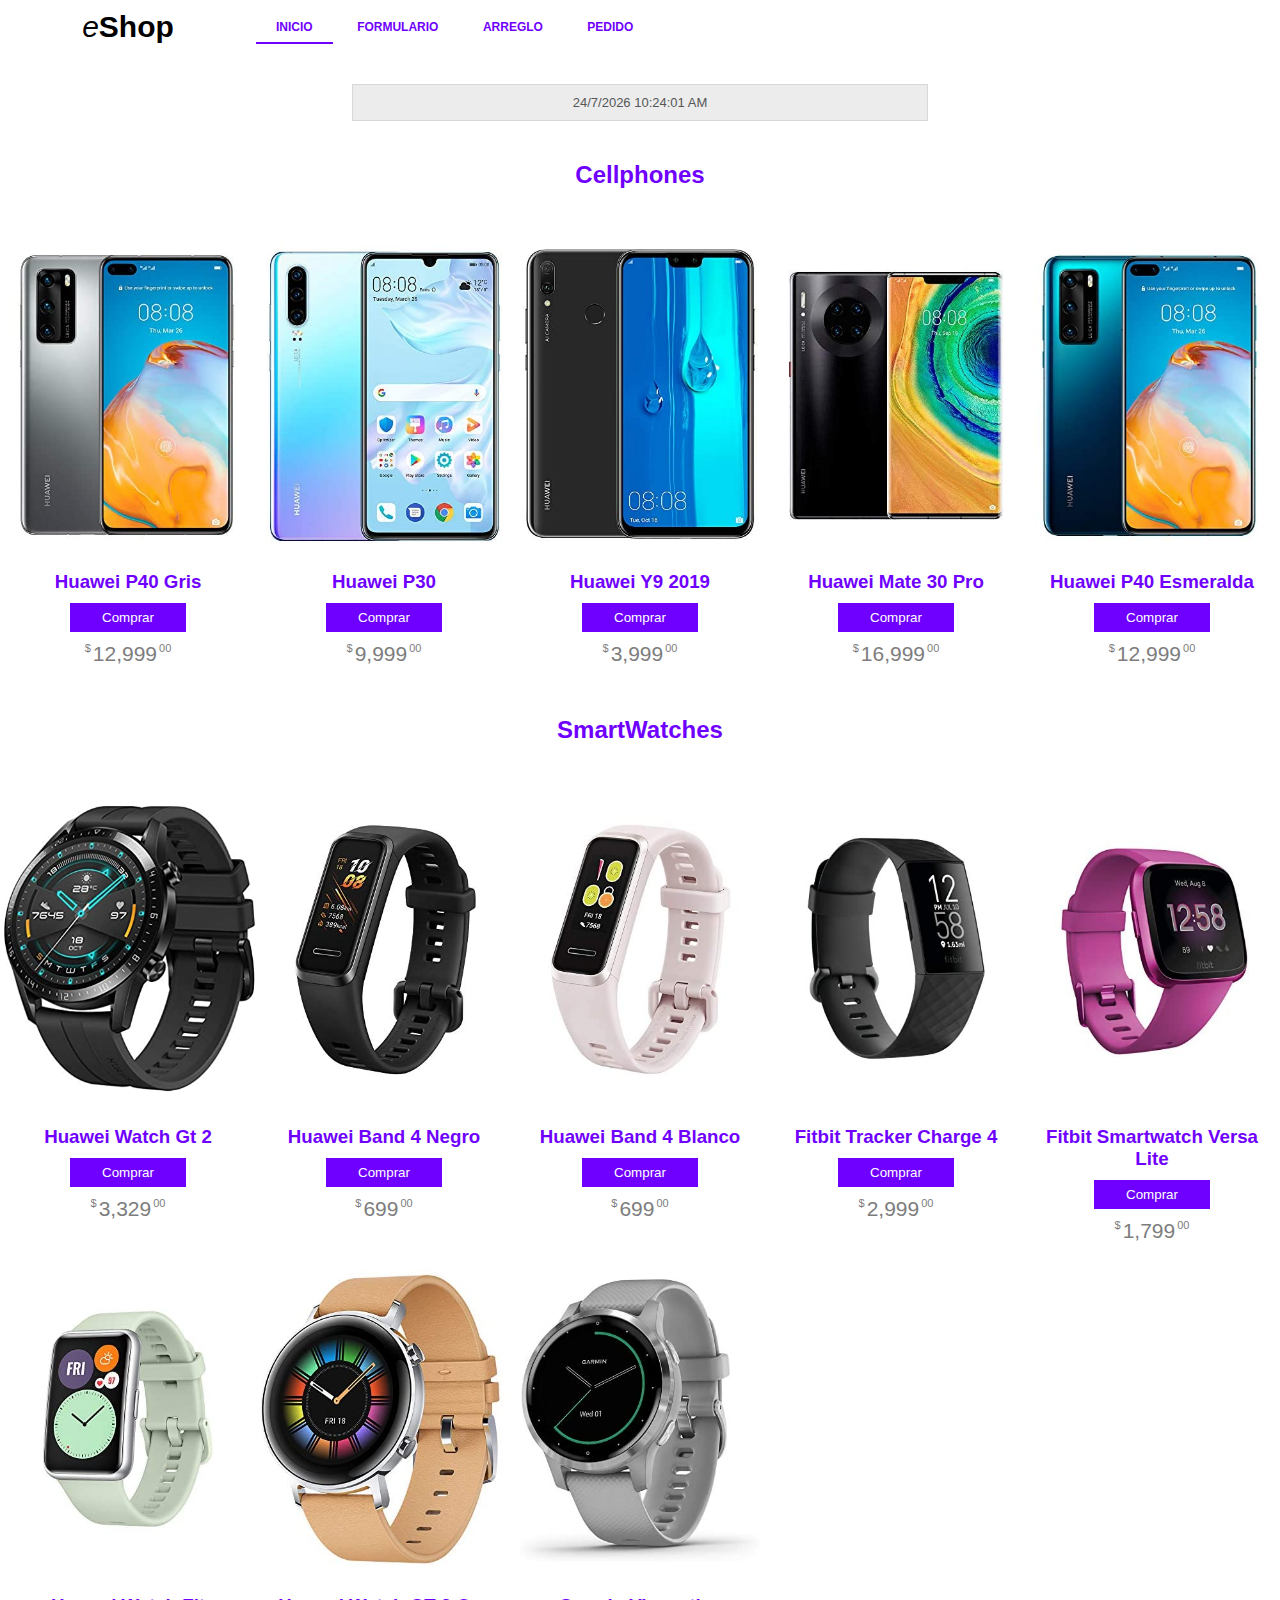
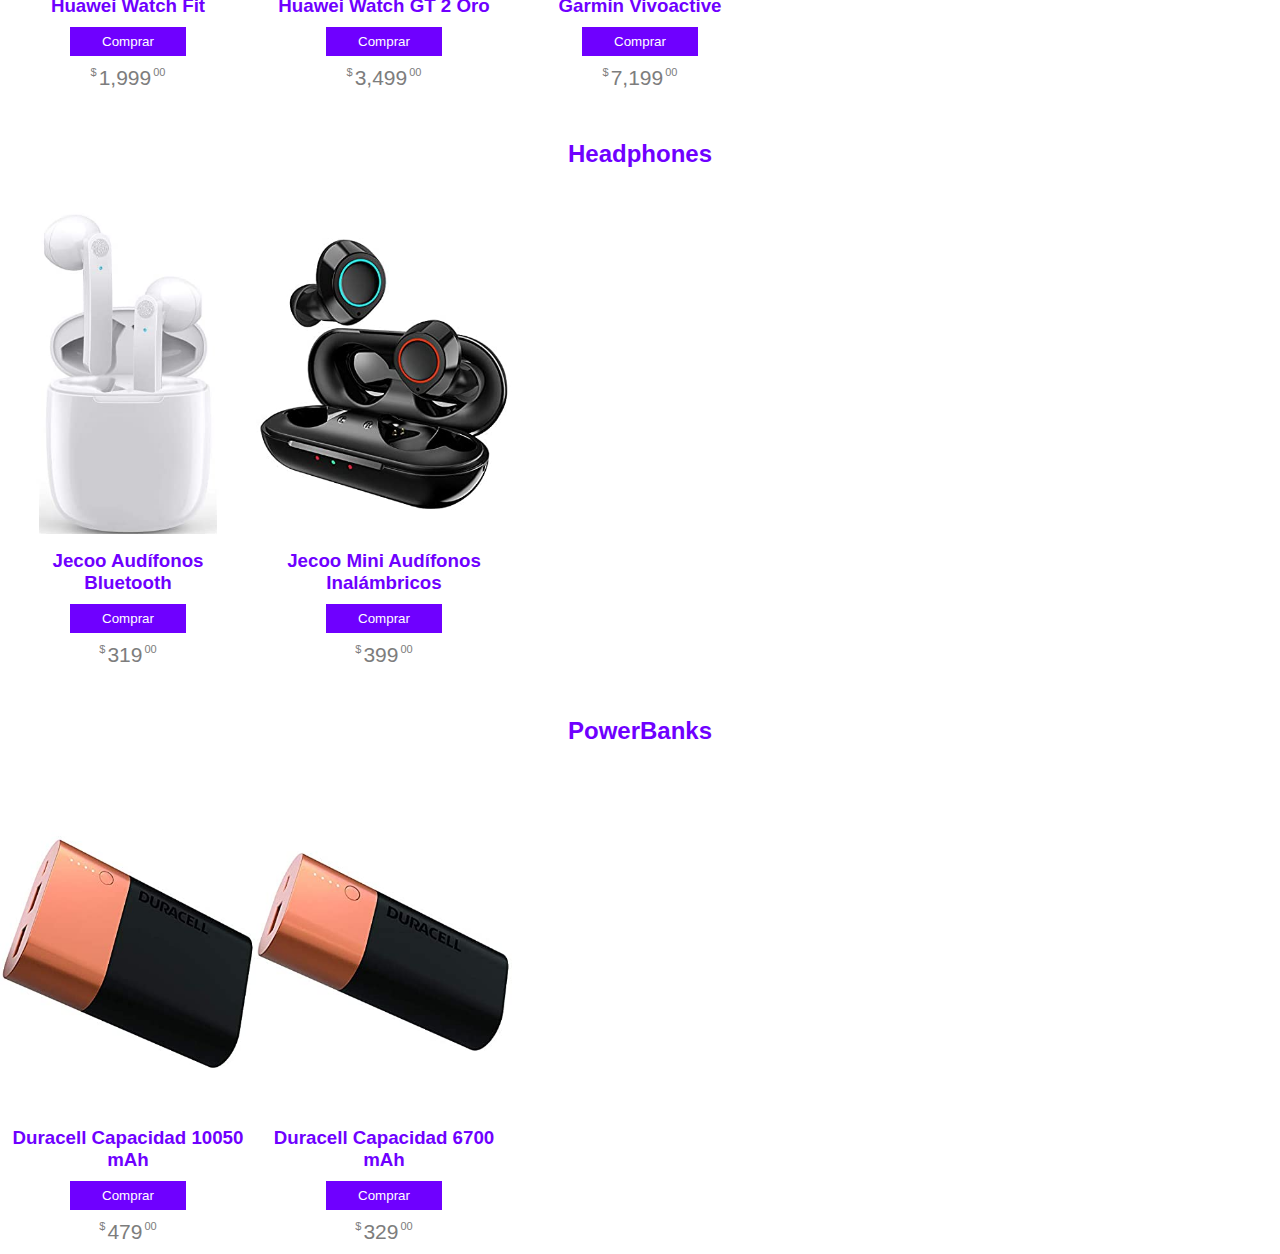
<file: index.html>
<!DOCTYPE html>
<html lang="es">

<head>
    <meta charset="UTF-8">
    <meta name="viewport" content="width=device-width, initial-scale=1.0">
    <meta name="copyright" content="Miguel Castilleja">
    <meta name="autor" content="Miguel Castilleja, castilleja.miguel@gmail.com">
    <meta name="robots" content="noindex, nofollow">
    <link rel="stylesheet" type="text/css" href="css/style.css">
    <title>eShop</title>
</head>

<body>
    <header>
        <div class="c3_xshort vmiddle txa_center txtlogo"><i>e</i>Shop</div>
        <div class="c3_xlong vmiddle txa_left">
            <nav>
                <ul>
                    <li><a href="index.html" class="here">Inicio</a></li>
                    <li><a href="formulario.html">Formulario</a></li>
                    <li><a href="MWT2A5_Arreglos/productos.html">Arreglo</a></li>
                    <li><a href="pedido.html">Pedido</a></li>
                </ul>
            </nav>
        </div>
        <div class="c3_xshort vmiddle"></div>
    </header>
    <main>
        <h4 id="date"></h4>
        <h2>Cellphones</h2>
        <section>
            <div class="c5 vtop">
                <div class="media cp1"></div>
                <div class="padding-10 txa_center">
                    <h3>Huawei P40 Gris</h3>
                    <button class="buy" onclick="shopCart('Huawei P40 Gris', 12999);">Comprar</button>
                    <span class="money"><span class="min">$</span>12,999<span class="min">00</span></span>
                </div>
            </div>
            <div class="c5 vtop">
                <div class="media cp2"></div>
                <div class="padding-10 txa_center">
                    <h3>Huawei P30</h3>
                    <button class="buy" onclick="shopCart('Huawei P30', 9999);">Comprar</button>
                    <span class="money"><span class="min">$</span>9,999<span class="min">00</span></span>
                </div>
            </div>
            <div class="c5 vtop">
                <div class="media cp3"></div>
                <div class="padding-10 txa_center">
                    <h3>Huawei Y9 2019</h3>
                    <button class="buy" onclick="shopCart('Huawei Y9 2019', 3999);">Comprar</button>
                    <span class="money"><span class="min">$</span>3,999<span class="min">00</span></span>
                </div>
            </div>
            <div class="c5 vtop">
                <div class="media cp4"></div>
                <div class="padding-10 txa_center">
                    <h3>Huawei Mate 30 Pro</h3>
                    <button class="buy" onclick="shopCart('Huawei Mate 30 Pro', 16999);">Comprar</button>
                    <span class="money"><span class="min">$</span>16,999<span class="min">00</span></span>
                </div>
            </div>
            <div class="c5 vtop">
                <div class="media cp5"></div>
                <div class="padding-10 txa_center">
                    <h3>Huawei P40 Esmeralda</h3>
                    <button class="buy" onclick="shopCart('Huawei P40 Esmeralda', 12999);">Comprar</button>
                    <span class="money"><span class="min">$</span>12,999<span class="min">00</span></span>
                </div>
            </div>
        </section>
        <h2>SmartWatches</h2>
        <section>
            <div class="c5 vtop">
                <div class="media sw1"></div>
                <div class="padding-10 txa_center">
                    <h3>Huawei Watch Gt 2</h3>
                    <button class="buy" onclick="shopCart('Huawei Watch Gt 2', 3329);">Comprar</button>
                    <span class="money"><span class="min">$</span>3,329<span class="min">00</span></span>
                </div>
            </div>
            <div class="c5 vtop">
                <div class="media sw2"></div>
                <div class="padding-10 txa_center">
                    <h3>Huawei Band 4 Negro</h3>
                    <button class="buy" onclick="shopCart('Huawei Band 4 Negro', 699);">Comprar</button>
                    <span class="money"><span class="min">$</span>699<span class="min">00</span></span>
                </div>
            </div>
            <div class="c5 vtop">
                <div class="media sw3"></div>
                <div class="padding-10 txa_center">
                    <h3>Huawei Band 4 Blanco</h3>
                    <button class="buy" onclick="shopCart('Huawei Band 4 Blanco', 699);">Comprar</button>
                    <span class="money"><span class="min">$</span>699<span class="min">00</span></span>
                </div>
            </div>
            <div class="c5 vtop">
                <div class="media sw4"></div>
                <div class="padding-10 txa_center">
                    <h3>Fitbit Tracker Charge 4</h3>
                    <button class="buy" onclick="shopCart('Fitbit Tracker Charge 4', 2999);">Comprar</button>
                    <span class="money"><span class="min">$</span>2,999<span class="min">00</span></span>
                </div>
            </div>
            <div class="c5 vtop">
                <div class="media sw5"></div>
                <div class="padding-10 txa_center">
                    <h3>Fitbit Smartwatch Versa Lite</h3>
                    <button class="buy" onclick="shopCart('Fitbit Smartwatch Versa Lite', 1799);">Comprar</button>
                    <span class="money"><span class="min">$</span>1,799<span class="min">00</span></span>
                </div>
            </div>
            <div class="c5 vtop">
                <div class="media sw6"></div>
                <div class="padding-10 txa_center">
                    <h3>Huawei Watch Fit</h3>
                    <button class="buy" onclick="shopCart('Huawei Watch Fit', 1999);">Comprar</button>
                    <span class="money"><span class="min">$</span>1,999<span class="min">00</span></span>
                </div>
            </div>
            <div class="c5 vtop">
                <div class="media sw7"></div>
                <div class="padding-10 txa_center">
                    <h3>Huawei Watch GT 2 Oro</h3>
                    <button class="buy" onclick="shopCart('Huawei Watch GT 2 Oro', 3499);">Comprar</button>
                    <span class="money"><span class="min">$</span>3,499<span class="min">00</span></span>
                </div>
            </div>
            <div class="c5 vtop">
                <div class="media sw8"></div>
                <div class="padding-10 txa_center">
                    <h3>Garmin Vivoactive</h3>
                    <button class="buy" onclick="shopCart('Garmin Vivoactive', 7199);">Comprar</button>
                    <span class="money"><span class="min">$</span>7,199<span class="min">00</span></span>
                </div>
            </div>
        </section>
        <h2>Headphones</h2>
        <section>
            <div class="c5 vtop">
                <div class="media hp1"></div>
                <div class="padding-10 txa_center">
                    <h3>Jecoo Audífonos Bluetooth</h3>
                    <button class="buy" onclick="shopCart('Jecoo Audífonos Bluetooth', 319);">Comprar</button>
                    <span class="money"><span class="min">$</span>319<span class="min">00</span></span>
                </div>
            </div>
            <div class="c5 vtop">
                <div class="media hp2"></div>
                <div class="padding-10 txa_center">
                    <h3>Jecoo Mini Audífonos Inalámbricos</h3>
                    <button class="buy" onclick="shopCart('Jecoo Mini Audífonos Inalámbricos', 399);">Comprar</button>
                    <span class="money"><span class="min">$</span>399<span class="min">00</span></span>
                </div>
            </div>
        </section>
        <h2>PowerBanks</h2>
        <section>
            <div class="c5 vtop">
                <div class="media pb1"></div>
                <div class="padding-10 txa_center">
                    <h3>Duracell Capacidad 10050 mAh</h3>
                    <button class="buy" onclick="shopCart('Duracell Capacidad 10050 mAh', 479);">Comprar</button>
                    <span class="money"><span class="min">$</span>479<span class="min">00</span></span>
                </div>
            </div>
            <div class="c5 vtop">
                <div class="media pb2"></div>
                <div class="padding-10 txa_center">
                    <h3>Duracell Capacidad 6700 mAh</h3>
                    <button class="buy" onclick="shopCart('Duracell Capacidad 6700 mAh', 329);">Comprar</button>
                    <span class="money"><span class="min">$</span>329<span class="min">00</span></span>
                </div>
            </div>
        </section>
    </main>
    <footer>

    </footer>
    <script src="js/script.js"></script>
</body>

</html>
</file>
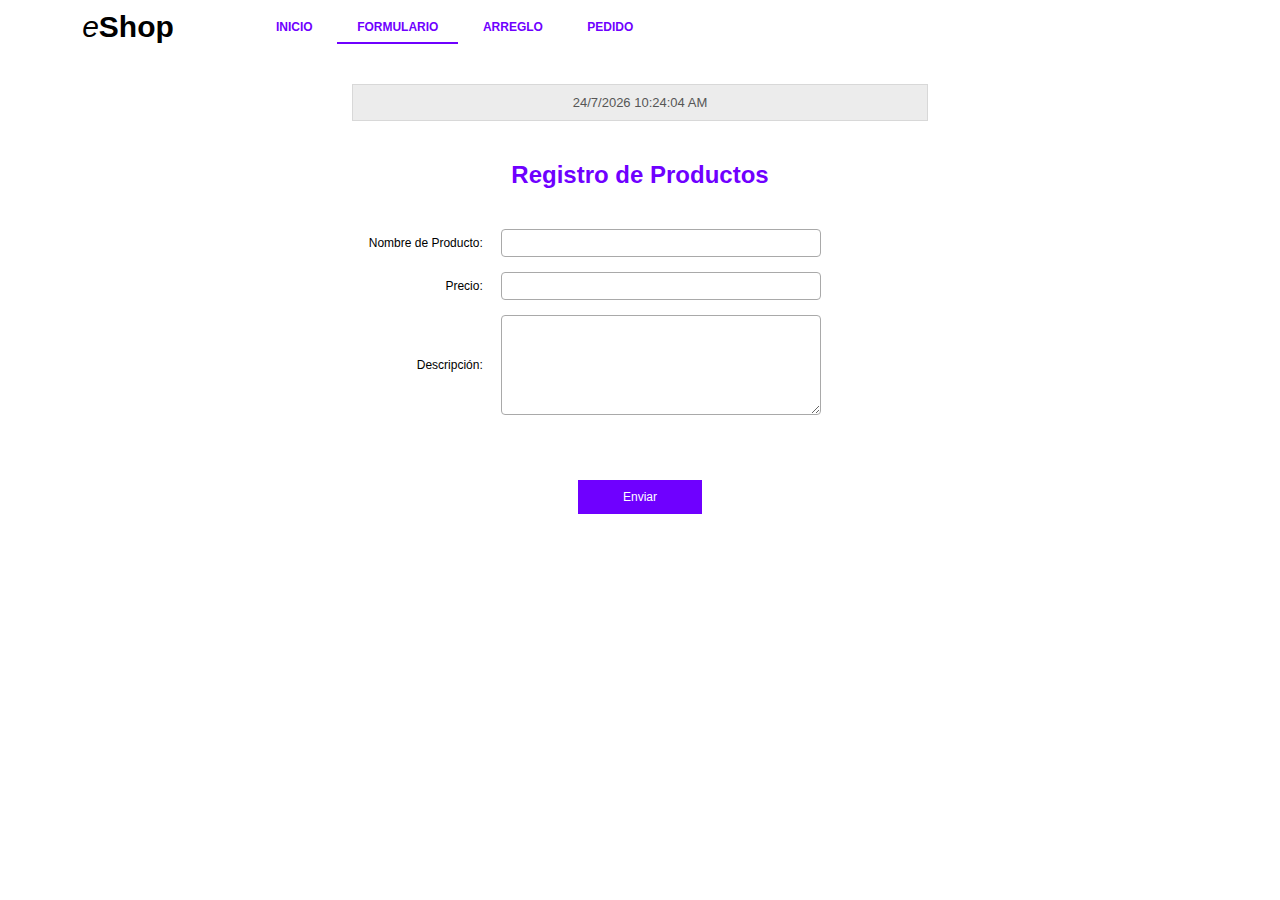
<file: formulario.html>
<!DOCTYPE html>
<html lang="es">

<head>
    <meta charset="UTF-8">
    <meta name="viewport" content="width=device-width, initial-scale=1.0">
    <meta name="copyright" content="Miguel Castilleja">
    <meta name="autor" content="Miguel Castilleja, castilleja.miguel@gmail.com">
    <meta name="robots" content="noindex, nofollow">
    <link rel="stylesheet" type="text/css" href="css/style.css">
    <title>eShop</title>
</head>

<body>
    <header>
        <div class="c3_xshort vmiddle txa_center txtlogo"><i>e</i>Shop</div>
        <div class="c3_xlong vmiddle txa_left">
            <nav>
                <ul>
                    <li><a href="index.html">Inicio</a></li>
                    <li><a href="formulario.html" class="here">Formulario</a></li>
                    <li><a href="MWT2A5_Arreglos/productos.html">Arreglo</a></li>
                    <li><a href="pedido.html">Pedido</a></li>
                </ul>
            </nav>
        </div>
        <div class="c3_xshort vmiddle"></div>
    </header>
    <main>
        <h4 id="date"></h4>
        <section>
            <div class="formulario">
                <form>
                    <h2>Registro de Productos</h2>
                    <label>Nombre de Producto: </label>
                    <input type="text" name="product"><br>
                    <label>Precio: </label>
                    <input type="text" name="cost"><br>
                    <label>Descripción: </label>
                    <textarea></textarea>
                    <input type="submit" value="Enviar">
                </form>
            </div>
        </section>
    </main>
    <footer>

    </footer>
    <script src="js/script.js"></script>
</body>

</html>
</file>
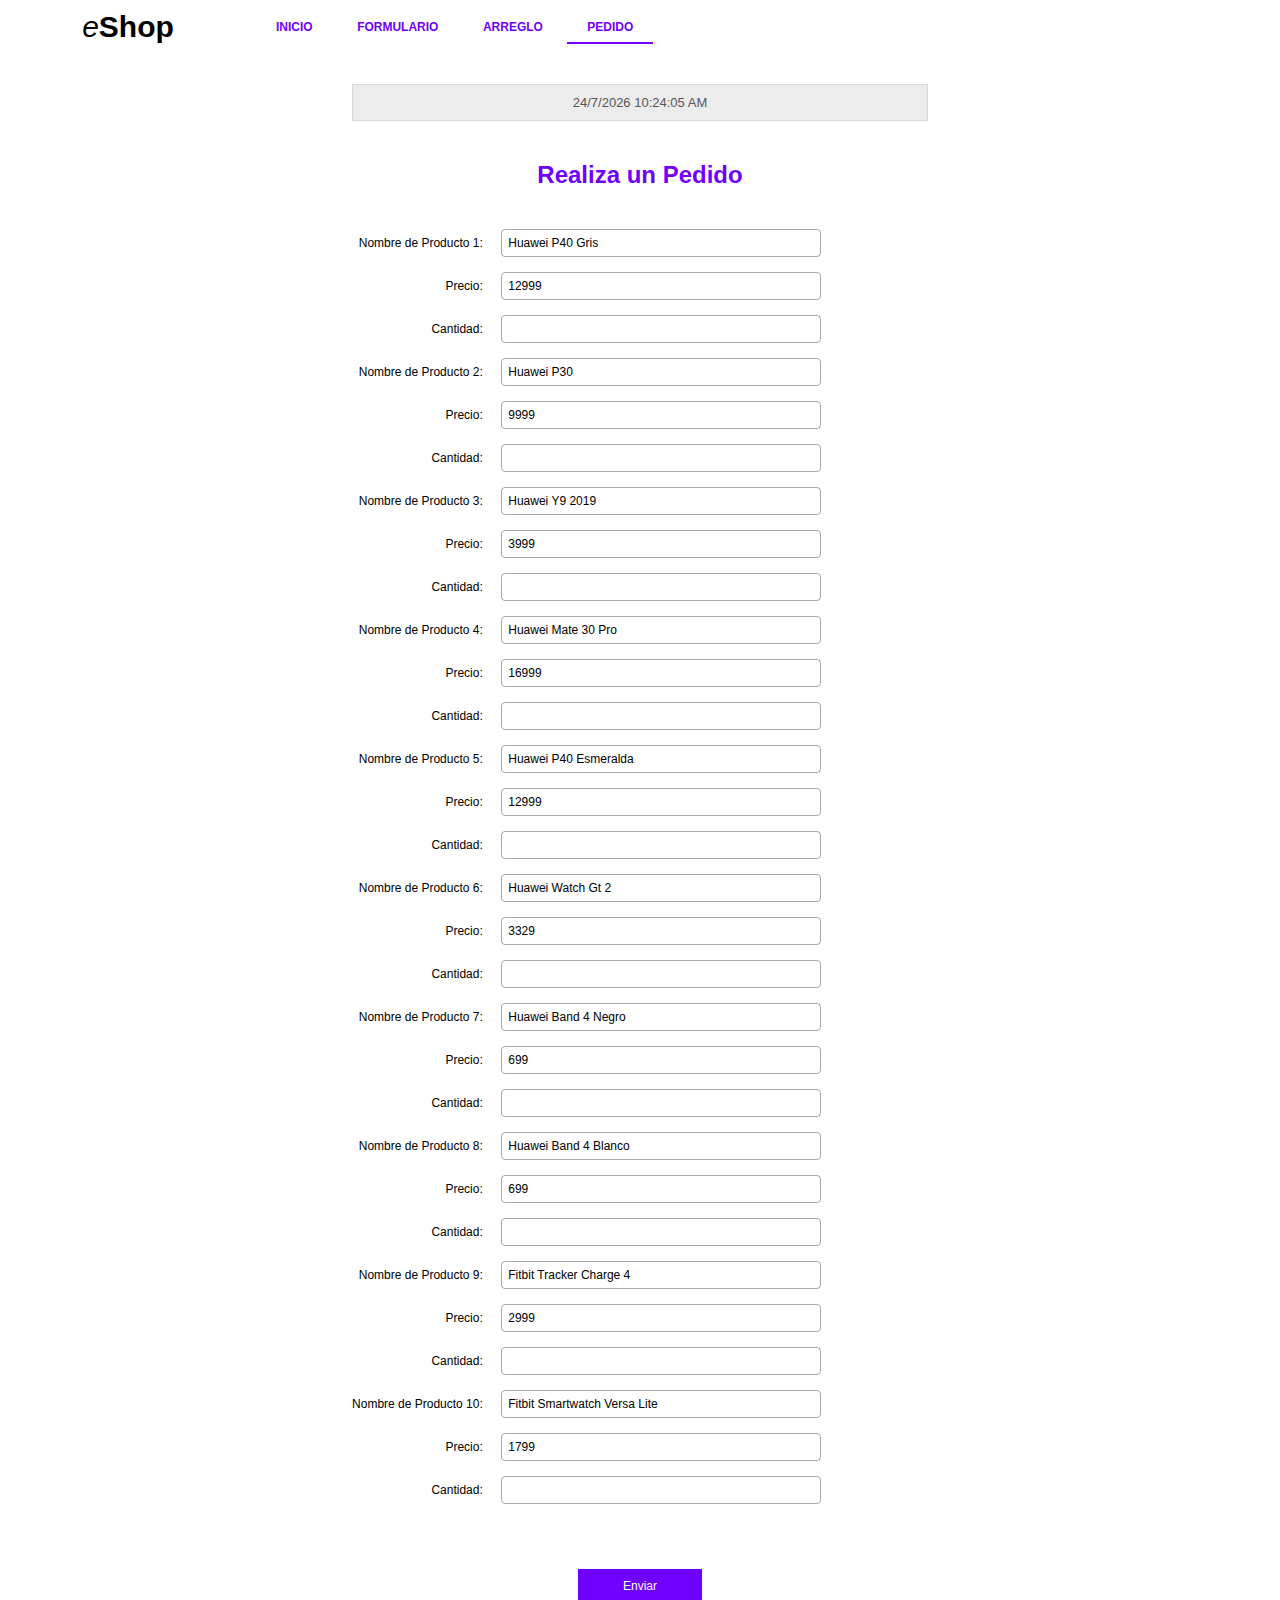
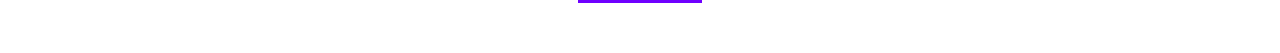
<file: pedido.html>
<!DOCTYPE html>
<html lang="es">

<head>
    <meta charset="UTF-8">
    <meta name="viewport" content="width=device-width, initial-scale=1.0">
    <meta name="copyright" content="Miguel Castilleja">
    <meta name="autor" content="Miguel Castilleja, castilleja.miguel@gmail.com">
    <meta name="robots" content="noindex, nofollow">
    <link rel="stylesheet" type="text/css" href="css/style.css">
    <title>eShop</title>
</head>

<body>
    <header>
        <div class="c3_xshort vmiddle txa_center txtlogo"><i>e</i>Shop</div>
        <div class="c3_xlong vmiddle txa_left">
            <nav>
                <ul>
                    <li><a href="index.html">Inicio</a></li>
                    <li><a href="formulario.html">Formulario</a></li>
                    <li><a href="MWT2A5_Arreglos/productos.html">Arreglo</a></li>
                    <li><a href="pedido.html" class="here">Pedido</a></li>
                </ul>
            </nav>
        </div>
        <div class="c3_xshort vmiddle"></div>
    </header>
    <main>
        <h4 id="date"></h4>
        <section>
            <div class="formulario">
                <form>
                    <h2>Realiza un Pedido</h2>
                    <label>Nombre de Producto 1: </label>
                    <input type="text" class="product" value="Huawei P40 Gris"><br>
                    <label>Precio: </label>
                    <input type="text" class="cost" value="12999"><br>
                    <label>Cantidad: </label>
                    <input type="text" class="neto"><br>
                    <label>Nombre de Producto 2: </label>
                    <input type="text" class="product" value="Huawei P30"><br>
                    <label>Precio: </label>
                    <input type="text" class="cost" value="9999"><br>
                    <label>Cantidad: </label>
                    <input type="text" class="neto"><br>
                    <label>Nombre de Producto 3: </label>
                    <input type="text" class="product" value="Huawei Y9 2019"><br>
                    <label>Precio: </label>
                    <input type="text" class="cost" value="3999"><br>
                    <label>Cantidad: </label>
                    <input type="text" class="neto"><br>
                    <label>Nombre de Producto 4: </label>
                    <input type="text" class="product" value="Huawei Mate 30 Pro"><br>
                    <label>Precio: </label>
                    <input type="text" class="cost" value="16999"><br>
                    <label>Cantidad: </label>
                    <input type="text" class="neto"><br>
                    <label>Nombre de Producto 5: </label>
                    <input type="text" class="product" value="Huawei P40 Esmeralda"><br>
                    <label>Precio: </label>
                    <input type="text" class="cost" value="12999"><br>
                    <label>Cantidad: </label>
                    <input type="text" class="neto"><br>
                    <label>Nombre de Producto 6: </label>
                    <input type="text" class="product" value="Huawei Watch Gt 2"><br>
                    <label>Precio: </label>
                    <input type="text" class="cost" value="3329"><br>
                    <label>Cantidad: </label>
                    <input type="text" class="neto"><br>
                    <label>Nombre de Producto 7: </label>
                    <input type="text" class="product" value="Huawei Band 4 Negro"><br>
                    <label>Precio: </label>
                    <input type="text" class="cost" value="699"><br>
                    <label>Cantidad: </label>
                    <input type="text" class="neto"><br>
                    <label>Nombre de Producto 8: </label>
                    <input type="text" class="product" value="Huawei Band 4 Blanco"><br>
                    <label>Precio: </label>
                    <input type="text" class="cost" value="699"><br>
                    <label>Cantidad: </label>
                    <input type="text" class="neto"><br>
                    <label>Nombre de Producto 9: </label>
                    <input type="text" class="product" value="Fitbit Tracker Charge 4"><br>
                    <label>Precio: </label>
                    <input type="text" class="cost" value="2999"><br>
                    <label>Cantidad: </label>
                    <input type="text" class="neto"><br>
                    <label>Nombre de Producto 10: </label>
                    <input type="text" class="product" value="Fitbit Smartwatch Versa Lite"><br>
                    <label>Precio: </label>
                    <input type="text" class="cost" value="1799"><br>
                    <label>Cantidad: </label>
                    <input type="text" class="neto"><br>
                    <input type="button" value="Enviar" onclick="arreglo()">
                </form>
            </div>
        </section>
    </main>
    <footer>

    </footer>
    <script src="js/script.js"></script>
    <script src="js/pedido.js"></script>
</body>

</html>
</file>
<file: css/style.css>
*{margin:0;padding:0;box-sizing:border-box}.c10,.c2,.c2_long,.c2_short,.c3,.c3_long,.c3_short,.c4,.c5,.c6,.c7,.c8,.c9,a,div,h1,h2,h3,h4,h5,h6,nav,ol,p,span,ul,input,label,textarea{font-family:'Muli', sans-serif}h1,h2,h3,h4,h5,h6,nav ol li a,nav ul li a{color:#6f00ff}footer,header,main,section{width:100%}nav ul{list-style:none}nav ol li,nav ul li{display:inline-block;vertical-align:top}nav ol li a,nav ul li a{text-decoration:none;display:block}.c10,.c2,.c2_long,.c2_short,.c3,.c3_long,.c3_short,.c3_xlong,.c3_xshort,.c4,.c5,.c6,.c7,.c8,.c9{display:inline-block;margin-right:-4px;overflow:hidden;position:relative}.vtop{vertical-align:top}.vmiddle{vertical-align:middle}.vbottom{vertical-align:bottom}.txa_center{text-align:center}.txa_right{text-align:right}.txa_left{text-align:left}.txa_just{text-align:justify}.c2{width:50%}.c2_short{width:33.33%}.c2_long{width:66.66%}.c3{width:33.33%}.c3_short{width:25%}.c3_xshort{width:20%}.c3_long{width:50%}.c3_xlong{width:60%}.c4{width:25%}.c5{width:20%}.c6{width:16.66%}.c7{width:14.28%}.c8{width:12.5%}.c9{width:11.11%}.c10{width:10%}.padding-5{padding:5px}.padding-10{padding:10px}.padding-15{padding:15px}.padding-20{padding:20px}.padding-25{padding:25px}.padding-30{padding:30px}.padding-35{padding:35px}.padding-40{padding:40px}.padding-45{padding:45px}.padding-50{padding:50px}.cborder:nth-child(even){background-color:#CCC}.cborder:nth-child(odd){background-color:#000;color:#FFF}.padding-50{padding:50px}.cborder:nth-child(even){background-color:#CCC}.cborder:nth-child(odd){background-color:#000;color:#FFF}
header{
    margin-bottom: 30px;
}
.txtlogo {
    font-size: 30px;
    padding: 10px 0;
    font-weight: bold;
}
.txtlogo i{
    font-weight: lighter;
}
ul li a {
    font-size: 12px;
    text-transform: uppercase;
    padding: 10px 20px;
    font-weight: bold;
}
ul li a.here {
    border-bottom: 2px solid #6f00ff;
    padding-bottom: 8px;
}
h2 {
    text-align: center;
    margin: 40px auto;
}
h4#date {
    display: block;
    text-align: center;
    padding: 10px;
    border: 1px solid #d8d8d8;
    margin: 10px auto;
    width: 45%;
    font-size: 13px;
    color: #565656;
    font-weight: lighter;
    background-color: #ececec;
}
.media {
    width: 100%;
    height: 332px;
    background-repeat: no-repeat;
    background-size: 256px;
    background-position: 0;
}
.cp1 {
    background-image: url(../img/cp1.jpg);
}
.cp2 {
    background-image: url(../img/cp2.jpg);
}
.cp3 {
    background-image: url(../img/cp3.jpg);
}
.cp4 {
    background-image: url(../img/cp4.jpg);
}
.cp5 {
    background-image: url(../img/cp5.jpg);
}
.sw1 {
    background-image: url(../img/sw1.jpg);
}
.sw2 {
    background-image: url(../img/sw2.jpg);
}
.sw3 {
    background-image: url(../img/sw3.jpg);
}
.sw4 {
    background-image: url(../img/sw4.jpg);
}
.sw5 {
    background-image: url(../img/sw5.jpg);
}
.sw6 {
    background-image: url(../img/sw6.jpg);
}
.sw7 {
    background-image: url(../img/sw7.jpg);
}
.sw8 {
    background-image: url(../img/sw8.jpg);
}
.hp1 {
    background-image: url(../img/hp1.jpg);
}
.hp2 {
    background-image: url(../img/hp2.jpg);
}
.pb1 {
    background-image: url(../img/pb1.jpg);
}
.pb2 {
    background-image: url(../img/pb2.jpg);
}
button.buy {
    margin: 10px 0;
    background: #6f00ff;
    border: none;
    padding: 7px 32px;
    color: #FFF;
    cursor: pointer;
}
span.money {
    display: block;
    font-size: 21px;
    color: #7d7d7d;
}
span.min {
    font-size: 11px;
    display: inline-block;
    vertical-align: top;
    margin: 0 2px;
}
form {
    width: 50%;
    margin: auto;
}
input[type="text"], label, textarea {
    display: inline-block;
    margin-right: -4px;
    vertical-align: middle;
    margin: 0 4px 15px 0;
    font-size: 12px;
}
input[type="text"], textarea {
    width: 50%;
    padding: 6px;
    border: 1px solid #a9a9a9;
    border-radius: 4px;
}
label {
    width: 27%;
    text-align: right;
    padding: 0 10px;
}
input[type="submit"] {
    display: block;
    margin: 50px auto;
}
textarea {
    height: 100px;
}
input[type="submit"], input[type="button"] {
    display: block;
    margin: 50px auto;
    padding: 10px 45px;
    font-size: 12px;
    background-color: #6f00ff;
    color: #FFF;
    border: none;
}
</file>
